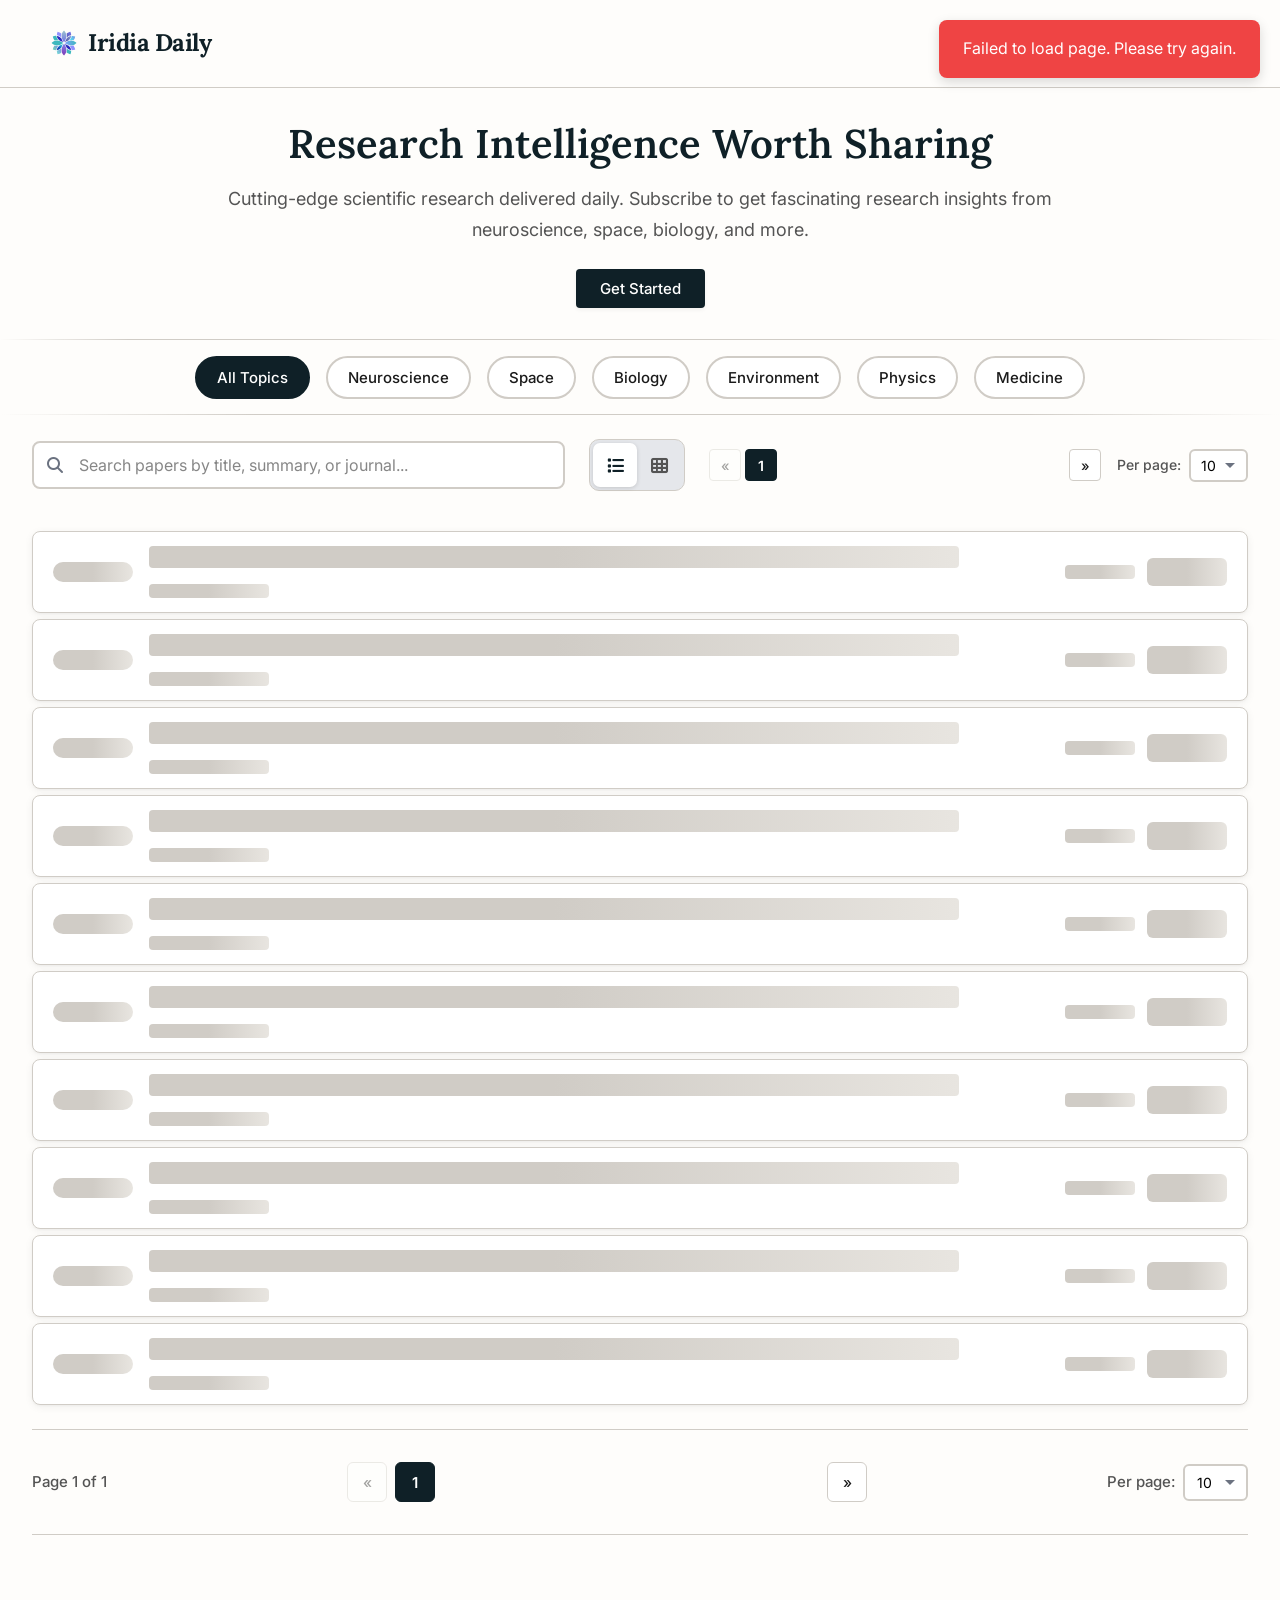
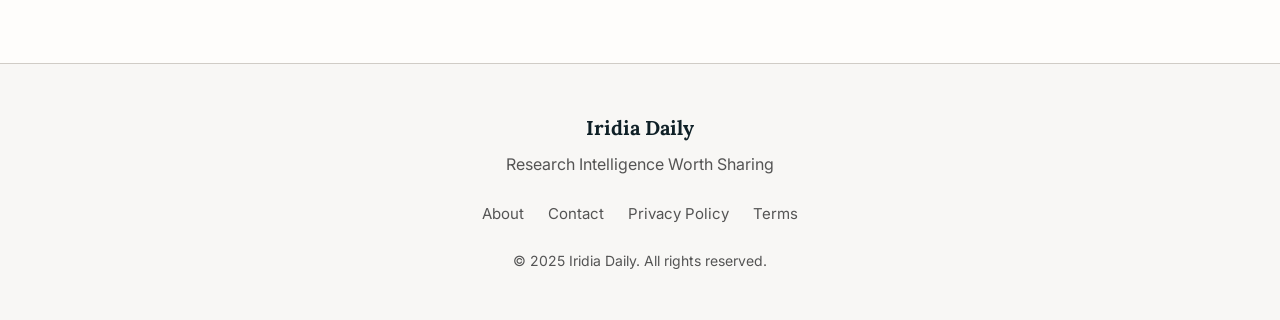
<file: website/index.html>
<!DOCTYPE html>
<html lang="en">
  <!--
    Iridia Daily - Research Newsletter Platform
    
    An accessible, responsive web application for daily research paper curation.
    Built with semantic HTML5, WCAG 2.1 AA compliant, and optimized for 
    assistive technologies.
    
    @author Alex Howell
-->
  <head>
    <meta charset="UTF-8" />
    <meta name="viewport" content="width=device-width, initial-scale=1.0" />
    <meta
      name="description"
      content="Cutting-edge scientific research delivered daily. Subscribe to get fascinating research insights from neuroscience, space, biology, and more."
    />

    <!-- Page Title -->
    <title>Iridia Daily - Research Intelligence Worth Sharing</title>

    <!-- Canonical URL -->
    <link rel="canonical" href="https://iridia-daily.com/" />

    <!-- Favicon -->
    <link rel="icon" type="image/svg+xml" href="assets/iridia_icon.svg" />

    <!-- Open Graph Meta Tags for Social Sharing -->
    <meta
      property="og:title"
      content="Iridia Daily - Research Intelligence Worth Sharing"
    />
    <meta
      property="og:description"
      content="Cutting-edge scientific research delivered daily. Subscribe to get fascinating research insights from neuroscience, space, biology, and more."
    />
    <meta property="og:type" content="website" />
    <meta property="og:url" content="https://iridia-daily.com/" />
    <meta property="og:site_name" content="Iridia Daily" />

    <!-- Twitter Card Meta Tags -->
    <meta name="twitter:card" content="summary_large_image" />
    <meta
      name="twitter:title"
      content="Iridia Daily - Research Intelligence Worth Sharing"
    />
    <meta
      name="twitter:description"
      content="Cutting-edge scientific research delivered daily. Subscribe to get fascinating research insights from neuroscience, space, biology, and more."
    />

    <!-- Preconnect to External Resources for Performance -->
    <link rel="preconnect" href="https://fonts.googleapis.com" />
    <link rel="preconnect" href="https://fonts.gstatic.com" crossorigin />

    <!-- External Fonts -->
    <link
      href="https://fonts.googleapis.com/css2?family=Lora:wght@400;600;700&family=Inter:wght@400;500;600&display=swap"
      rel="stylesheet"
    />

    <!-- Font Awesome for Icons (replaces emojis) -->
    <link
      rel="stylesheet"
      href="https://cdnjs.cloudflare.com/ajax/libs/font-awesome/6.4.0/css/all.min.css"
      integrity="sha512-iecdLmaskl7CVkqkXNQ/ZH/XLlvWZOJyj7Yy7tcenmpD1ypASozpmT/E0iPtmFIB46ZmdtAc9eNBvH0H/ZpiBw=="
      crossorigin="anonymous"
      referrerpolicy="no-referrer"
    />

    <!-- Stylesheet -->
    <link rel="stylesheet" href="styles.css" />
  </head>
  <body>
    <!-- Skip Navigation Link for Keyboard Users -->
    <a href="#main-content" class="skip-link">Skip to main content</a>

    <!-- Site Header with Navigation -->
    <header class="header" role="banner">
      <div class="header-content">
        <!-- Logo / Home Link -->
        <a
          href="https://iridia-daily.com/"
          class="logo"
          aria-label="Iridia Daily - Home"
        >
          <img src="assets/iridia_icon.svg" alt="" class="logo-icon" aria-hidden="true" />
          Iridia Daily
        </a>

        <!-- Primary Subscribe Button -->
        <button
          type="button"
          class="subscribe-btn"
          aria-label="Open subscription form"
        >
          Subscribe
        </button>
      </div>
    </header>

    <!-- Main Content Area -->
    <main id="main-content">
      <!-- Hero Section -->
      <section class="hero" aria-labelledby="hero-heading">
        <h1 id="hero-heading">Research Intelligence Worth Sharing</h1>
        <p>
          Cutting-edge scientific research delivered daily. Subscribe to get
          fascinating research insights from neuroscience, space, biology, and
          more.
        </p>
        <button
          type="button"
          class="subscribe-btn"
          aria-label="Get started with subscription"
        >
          Get Started
        </button>
      </section>

      <!-- Topic Filter Navigation -->
      <nav class="filter-bar" aria-label="Research topic filters">
        <div
          class="filter-buttons"
          role="group"
          aria-label="Filter papers by topic"
        >
          <button
            type="button"
            class="filter-btn active"
            data-topic="all"
            aria-pressed="true"
            aria-label="Show all topics"
          >
            All Topics
          </button>
          <button
            type="button"
            class="filter-btn"
            data-topic="neuroscience"
            aria-pressed="false"
            aria-label="Filter by neuroscience"
          >
            Neuroscience
          </button>
          <button
            type="button"
            class="filter-btn"
            data-topic="space"
            aria-pressed="false"
            aria-label="Filter by space research"
          >
            Space
          </button>
          <button
            type="button"
            class="filter-btn"
            data-topic="biology"
            aria-pressed="false"
            aria-label="Filter by biology"
          >
            Biology
          </button>
          <button
            type="button"
            class="filter-btn"
            data-topic="environment"
            aria-pressed="false"
            aria-label="Filter by environment"
          >
            Environment
          </button>
          <button
            type="button"
            class="filter-btn"
            data-topic="physics"
            aria-pressed="false"
            aria-label="Filter by physics"
          >
            Physics
          </button>
          <button
            type="button"
            class="filter-btn"
            data-topic="medicine"
            aria-pressed="false"
            aria-label="Filter by medicine"
          >
            Medicine
          </button>
        </div>
      </nav>

      <!-- Research Papers Archive -->
      <section class="archive" aria-label="Research papers archive">
        <!-- Live Region for Dynamic Updates -->
        <div
          class="archive-grid"
          id="archiveGrid"
          role="region"
          aria-live="polite"
          aria-atomic="false"
          aria-label="Research papers list"
        >
          <!-- Papers are dynamically inserted via JavaScript -->
        </div>

        <!-- Screen Reader Status Message -->
        <div
          id="filter-status"
          class="visually-hidden"
          role="status"
          aria-live="polite"
          aria-atomic="true"
        ></div>
      </section>
    </main>

    <!-- Site Footer -->
    <footer class="footer" role="contentinfo">
      <div class="footer-content">
        <div class="footer-logo" aria-hidden="true">Iridia Daily</div>
        <p class="footer-tagline">Research Intelligence Worth Sharing</p>

        <!-- Footer Navigation -->
        <nav class="footer-links" aria-label="Footer navigation">
          <a href="#about">About</a>
          <a href="#contact">Contact</a>
          <a href="#privacy">Privacy Policy</a>
          <a href="#terms">Terms</a>
        </nav>

        <p class="footer-copyright">
          © 2025 Iridia Daily. All rights reserved.
        </p>
      </div>
    </footer>

    <!-- Subscription Modal Dialog -->
    <div
      class="modal-overlay"
      id="modalOverlay"
      role="dialog"
      aria-modal="true"
      aria-labelledby="modal-title"
      aria-describedby="modal-description"
      aria-hidden="true"
    >
      <div class="modal">
        <!-- Close Button -->
        <button
          type="button"
          class="close-btn"
          aria-label="Close subscription dialog"
        >
          <span aria-hidden="true">&times;</span>
        </button>

        <!-- Modal Title -->
        <h2 id="modal-title">Subscribe to Iridia Daily</h2>

        <!-- Modal Description -->
        <p id="modal-description" class="modal-description">
          Select the topics you're interested in and we'll send you fascinating
          research insights straight to your inbox.
        </p>

        <!-- Subscription Form -->
        <form id="subscribeForm" novalidate>
          <!-- Email Field -->
          <div class="form-group">
            <label for="email" class="form-label">
              Email Address
              <span aria-label="required">*</span>
            </label>
            <input
              type="email"
              id="email"
              name="email"
              class="form-input"
              placeholder="you@example.com"
              required
              aria-required="true"
              aria-describedby="email-error"
              autocomplete="email"
            />
            <!-- Error Message Container -->
            <span
              id="email-error"
              class="error-message"
              role="alert"
              aria-live="assertive"
            ></span>
          </div>

          <!-- Topic Selection Fieldset -->
          <fieldset class="form-group">
            <legend class="form-label">
              Topics of Interest
              <span aria-label="required">*</span>
              <span class="form-hint">(select at least one)</span>
            </legend>

            <div
              class="topic-checkboxes"
              role="group"
              aria-describedby="topics-error"
            >
              <!-- Neuroscience Topic -->
              <div class="topic-checkbox-wrapper checked">
                <input
                  type="checkbox"
                  id="neuroscience"
                  name="topics"
                  value="neuroscience"
                  checked
                  aria-describedby="neuroscience-desc"
                />
                <label for="neuroscience" class="topic-checkbox-label">
                  Neuroscience
                  <span id="neuroscience-desc" class="visually-hidden"
                    >Brain and nervous system research</span
                  >
                </label>
              </div>

              <!-- Space Topic -->
              <div class="topic-checkbox-wrapper checked">
                <input
                  type="checkbox"
                  id="space"
                  name="topics"
                  value="space"
                  checked
                  aria-describedby="space-desc"
                />
                <label for="space" class="topic-checkbox-label">
                  Space
                  <span id="space-desc" class="visually-hidden"
                    >Astronomy and space exploration</span
                  >
                </label>
              </div>

              <!-- Biology Topic -->
              <div class="topic-checkbox-wrapper checked">
                <input
                  type="checkbox"
                  id="biology"
                  name="topics"
                  value="biology"
                  checked
                  aria-describedby="biology-desc"
                />
                <label for="biology" class="topic-checkbox-label">
                  Biology
                  <span id="biology-desc" class="visually-hidden"
                    >Life sciences and biological research</span
                  >
                </label>
              </div>

              <!-- Environment Topic -->
              <div class="topic-checkbox-wrapper checked">
                <input
                  type="checkbox"
                  id="environment"
                  name="topics"
                  value="environment"
                  checked
                  aria-describedby="environment-desc"
                />
                <label for="environment" class="topic-checkbox-label">
                  Environment
                  <span id="environment-desc" class="visually-hidden"
                    >Climate and environmental science</span
                  >
                </label>
              </div>

              <!-- Physics Topic -->
              <div class="topic-checkbox-wrapper checked">
                <input
                  type="checkbox"
                  id="physics"
                  name="topics"
                  value="physics"
                  checked
                  aria-describedby="physics-desc"
                />
                <label for="physics" class="topic-checkbox-label">
                  Physics
                  <span id="physics-desc" class="visually-hidden"
                    >Physical sciences and quantum research</span
                  >
                </label>
              </div>

              <!-- Medicine Topic -->
              <div class="topic-checkbox-wrapper checked">
                <input
                  type="checkbox"
                  id="medicine"
                  name="topics"
                  value="medicine"
                  checked
                  aria-describedby="medicine-desc"
                />
                <label for="medicine" class="topic-checkbox-label">
                  Medicine
                  <span id="medicine-desc" class="visually-hidden"
                    >Medical research and healthcare</span
                  >
                </label>
              </div>
            </div>

            <!-- Topics Error Message Container -->
            <span
              id="topics-error"
              class="error-message"
              role="alert"
              aria-live="assertive"
            ></span>
          </fieldset>

          <!-- Submit Button -->
          <button
            type="submit"
            class="submit-btn"
            id="submitBtn"
            aria-label="Submit subscription"
          >
            Subscribe
          </button>

          <!-- Form Status Messages -->
          <div
            id="message"
            role="status"
            aria-live="polite"
            aria-atomic="true"
          ></div>
        </form>
      </div>
    </div>

    <!-- Configuration Script -->
    <script src="config.js"></script>

    <!-- Main Application Script -->
    <script src="app.js"></script>
  </body>
</html>
</file>
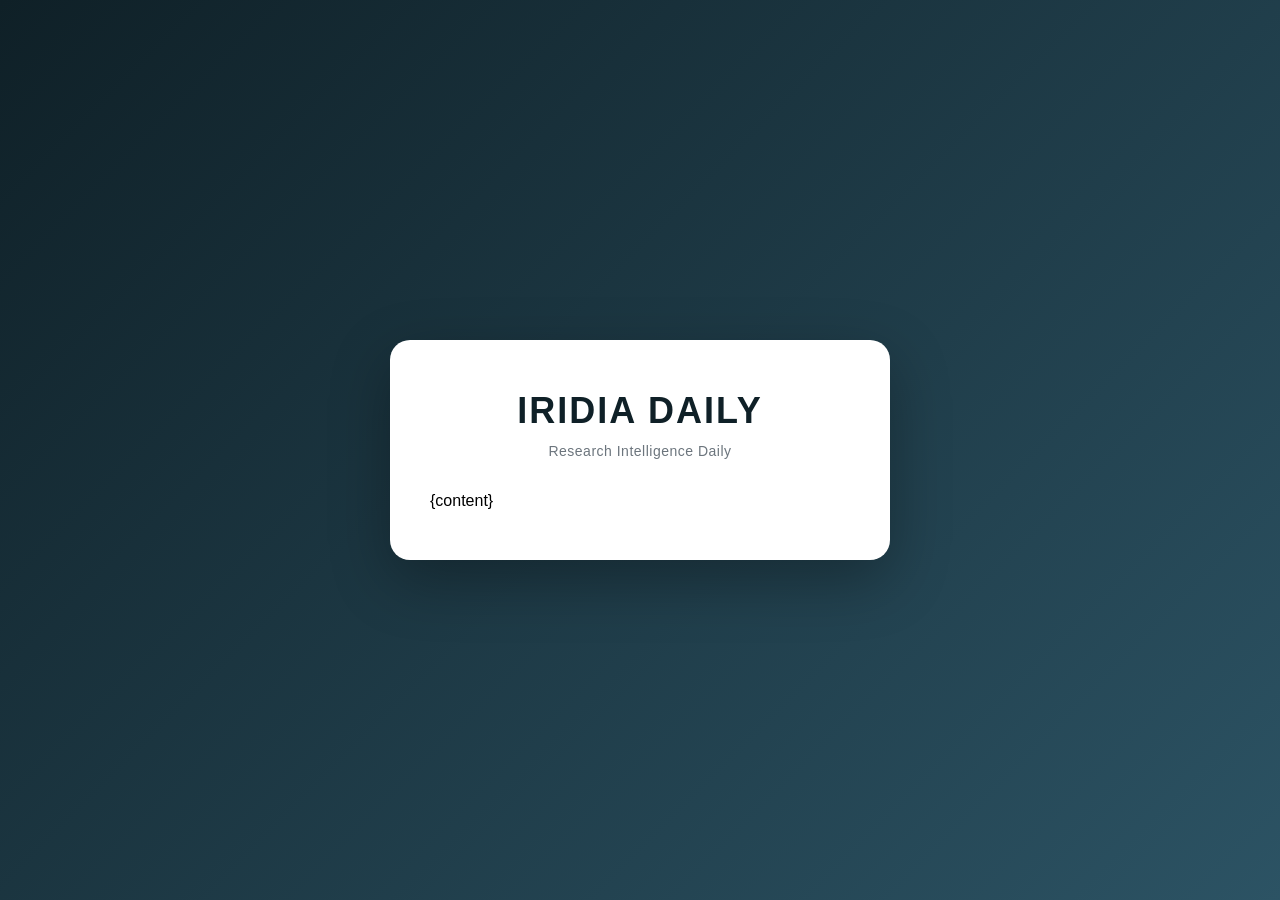
<file: src/iridia_daily/templates/base.html>
<!DOCTYPE html>
<html lang="en">
<head>
    <meta charset="UTF-8">
    <meta name="viewport" content="width=device-width, initial-scale=1.0">
    <title>{title} - Iridia Daily</title>
    <style>
        * {
            margin: 0;
            padding: 0;
            box-sizing: border-box;
        }
        body {
            font-family: -apple-system, BlinkMacSystemFont, 'Segoe UI', Arial, sans-serif;
            background: linear-gradient(135deg, #0f2027 0%, #2c5364 100%);
            min-height: 100vh;
            display: flex;
            align-items: center;
            justify-content: center;
            padding: 40px 20px;
        }
        .container {
            max-width: 500px;
            width: 100%;
            background: white;
            border-radius: 20px;
            padding: 50px 40px;
            box-shadow: 0 20px 60px rgba(0, 0, 0, 0.3);
        }
        .logo {
            text-align: center;
            margin-bottom: 30px;
        }
        .logo h1 {
            color: #0f2027;
            font-size: 36px;
            font-weight: 700;
            letter-spacing: 2px;
            margin-bottom: 8px;
        }
        .logo p {
            color: #6c757d;
            font-size: 14px;
            letter-spacing: 0.5px;
        }
        h1 {
            color: #1a1a1a;
            font-size: 28px;
            font-weight: 600;
            margin-bottom: 20px;
        }
        p {
            color: #6c757d;
            font-size: 16px;
            line-height: 1.6;
            margin-bottom: 15px;
        }
        strong {
            color: #1a1a1a;
        }
        a {
            color: #2c5364;
            text-decoration: none;
            font-weight: 500;
        }
        a:hover {
            text-decoration: underline;
        }
    </style>
</head>
<body>
    <div class="container">
        <div class="logo">
            <h1>IRIDIA DAILY</h1>
            <p>Research Intelligence Daily</p>
        </div>
        {content}
    </div>
</body>
</html>
</file>
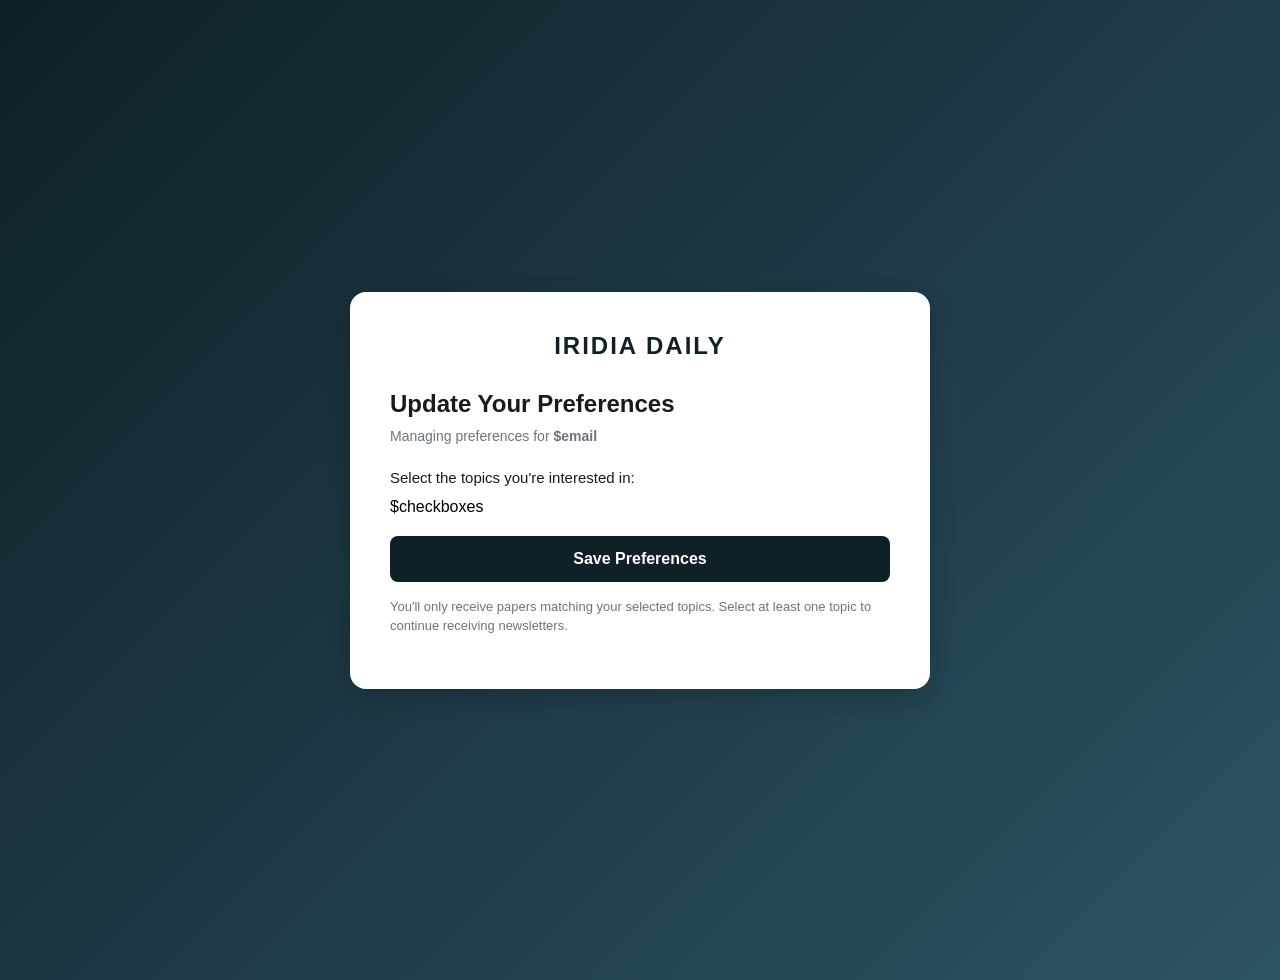
<file: src/iridia_daily/templates/preferences_form.html>
<!DOCTYPE html>
<html lang="en">
<head>
    <meta charset="UTF-8">
    <meta name="viewport" content="width=device-width, initial-scale=1.0">
    <title>Update Preferences - Iridia Daily</title>
    <style>
        body {
            margin: 0;
            padding: 40px 20px;
            font-family: -apple-system, BlinkMacSystemFont, 'Segoe UI', Arial, sans-serif;
            background: linear-gradient(135deg, #0f2027 0%, #2c5364 100%);
            min-height: 100vh;
            display: flex;
            align-items: center;
            justify-content: center;
        }
        .container {
            max-width: 500px;
            width: 100%;
            background: white;
            border-radius: 16px;
            padding: 40px;
            box-shadow: 0 8px 24px rgba(0, 0, 0, 0.2);
        }
        .logo {
            text-align: center;
            margin-bottom: 30px;
            color: #0f2027;
            font-size: 24px;
            font-weight: 700;
            letter-spacing: 2px;
        }
        h1 {
            margin: 0 0 10px 0;
            color: #1a1a1a;
            font-size: 24px;
        }
        .subtitle {
            margin: 0 0 25px 0;
            color: #6c757d;
            font-size: 14px;
        }
        .topic-checkbox {
            display: block;
            padding: 12px 15px;
            margin: 8px 0;
            background: #f8f9fa;
            border: 2px solid #e9ecef;
            border-radius: 8px;
            cursor: pointer;
            transition: all 0.2s;
        }
        .topic-checkbox:hover {
            background: #e9ecef;
            border-color: #0f2027;
        }
        .topic-checkbox input {
            margin-right: 10px;
        }
        .topic-label {
            font-size: 15px;
            font-weight: 500;
            color: #1a1a1a;
        }
        .button {
            display: block;
            width: 100%;
            padding: 14px;
            background: #0f2027;
            color: white;
            border: none;
            border-radius: 8px;
            font-size: 16px;
            font-weight: 600;
            cursor: pointer;
            margin-top: 20px;
            transition: background 0.2s;
        }
        .button:hover:not(:disabled) {
            background: #1a2f3a;
        }
        .button:disabled {
            background: #ccc;
            cursor: not-allowed;
        }
        .message {
            padding: 12px 15px;
            margin: 15px 0;
            border-radius: 8px;
            display: none;
            font-size: 14px;
        }
        .message.success {
            background: #d4edda;
            color: #155724;
            border: 1px solid #c3e6cb;
        }
        .message.error {
            background: #f8d7da;
            color: #721c24;
            border: 1px solid #f5c6cb;
        }
        .info {
            color: #6c757d;
            font-size: 13px;
            margin-top: 15px;
            line-height: 1.5;
        }
    </style>
</head>
<body>
    <div class="container">
        <div class="logo">IRIDIA DAILY</div>
        <h1>Update Your Preferences</h1>
        <p class="subtitle">Managing preferences for <strong>$email</strong></p>

        <div id="message" class="message"></div>

        <form id="preferences-form">
            <p style="margin: 0 0 12px 0; font-weight: 500; color: #1a1a1a; font-size: 15px;">
                Select the topics you're interested in:
            </p>

            $checkboxes

            <button type="submit" class="button">Save Preferences</button>
        </form>

        <p class="info">
            You'll only receive papers matching your selected topics.
            Select at least one topic to continue receiving newsletters.
        </p>
    </div>

    <script>
        const form = document.getElementById('preferences-form');
        const messageDiv = document.getElementById('message');

        form.addEventListener('submit', async (e) => {
            e.preventDefault();

            const checkboxes = form.querySelectorAll('input[name="topics"]:checked');
            const topics = Array.from(checkboxes).map(cb => cb.value);

            if (topics.length === 0) {
                showMessage('Please select at least one topic', 'error');
                return;
            }

            const button = form.querySelector('button');
            button.disabled = true;
            button.textContent = 'Saving...';

            try {
                const response = await fetch(
                    window.location.pathname + window.location.search,
                    {
                        method: 'POST',
                        headers: {
                            'Content-Type': 'application/json',
                        },
                        body: JSON.stringify({ topics: topics })
                    }
                );

                const data = await response.json();

                if (response.ok) {
                    showMessage('Preferences updated successfully!', 'success');
                    button.textContent = 'Saved!';
                } else {
                    showMessage('Error: ' + (data.error || 'Failed to update preferences'), 'error');
                    button.disabled = false;
                    button.textContent = 'Save Preferences';
                }
            } catch (error) {
                showMessage('Error: Failed to connect to server', 'error');
                button.disabled = false;
                button.textContent = 'Save Preferences';
            }
        });

        function showMessage(text, type) {
            messageDiv.textContent = text;
            messageDiv.className = 'message ' + type;
            messageDiv.style.display = 'block';

            if (type === 'success') {
                setTimeout(() => {
                    messageDiv.style.display = 'none';
                }, 5000);
            }
        }
    </script>
</body>
</html>
</file>
<file: website/styles.css>
/**
 * Iridia Daily - Complete Stylesheet
 * 
 * A modern, accessible stylesheet implementing WCAG 2.1 Level AA standards
 * with enhanced archive features including search, filters, and pagination.
 * 
 * Features:
 * - Semantic styling with accessible color contrasts
 * - FontAwesome icon integration
 * - Responsive grid layouts for 10/25/50 records
 * - Focus management and keyboard navigation
 * - Reduced motion support
 * - High contrast mode compatibility
 * 
 * @author Alex Howell
 */

/* ==========================================================================
   CSS Custom Properties (Design Tokens)
   
   Centralized design system variables for consistent theming and easy
   maintenance. All values can be modified here to update the entire site.
   ========================================================================== */

:root {
    /* Color Palette - WCAG AA compliant */
    --color-bg: #FEFDFB;
    --color-paper: #F8F7F5;
    --color-text: #1a1a1a;
    --color-text-secondary: #545454;
    --color-border: #d0ccc6;
    --color-accent: #0f2027;
    --color-accent-hover: #1a2f3a;
    --color-focus: #0066cc;
    
    /* Topic Colors */
    --color-neuroscience: #7d3bb8;
    --color-space: #3651d4;
    --color-biology: #05a77c;
    --color-environment: #1f8a7e;
    --color-physics: #d4244d;
    --color-medicine: #d11363;
    --color-technology: #2ba9cc;
    --color-chemistry: #a855f7;
    
    /* Typography */
    --font-serif: 'Lora', Georgia, serif;
    --font-sans: 'Inter', -apple-system, BlinkMacSystemFont, 'Segoe UI', sans-serif;
    
    /* Spacing Scale - 8px baseline */
    --space-xs: 0.5rem;
    --space-sm: 1rem;
    --space-md: 1.5rem;
    --space-lg: 2rem;
    --space-xl: 3rem;
    --space-xxl: 4rem;
    
    /* Animation Timing */
    --transition-fast: 0.2s ease;
    --transition-normal: 0.3s ease;
    --transition-slow: 0.5s ease;
    
    /* Elevation */
    --shadow-sm: 0 2px 4px rgba(0, 0, 0, 0.05);
    --shadow-md: 0 4px 12px rgba(0, 0, 0, 0.1);
    --shadow-lg: 0 8px 24px rgba(0, 0, 0, 0.12);
    
    /* Focus Ring */
    --focus-ring: 0 0 0 3px var(--color-focus);
    --focus-ring-offset: 2px;
}

/* ==========================================================================
   CSS Reset
   ========================================================================== */

*,
*::before,
*::after {
    margin: 0;
    padding: 0;
    box-sizing: border-box;
}

body {
    font-family: var(--font-sans);
    font-size: 1rem;
    line-height: 1.6;
    color: var(--color-text);
    background: var(--color-bg);
    -webkit-font-smoothing: antialiased;
    -moz-osx-font-smoothing: grayscale;
    overflow-x: hidden;
}

/**
 * Smooth Scrolling
 * Enhances navigation experience while respecting motion preferences
 */
html {
    scroll-behavior: smooth;
}

/* ==========================================================================
   Skip Navigation Link
   ========================================================================== */

.skip-link {
    position: absolute;
    top: -100px;
    left: 0;
    z-index: 9999;
    padding: var(--space-sm) var(--space-md);
    background: var(--color-accent);
    color: white;
    text-decoration: none;
    font-weight: 600;
    transition: top var(--transition-fast);
}

.skip-link:focus {
    top: 0;
    outline: 3px solid var(--color-focus);
    outline-offset: var(--focus-ring-offset);
}

/* ==========================================================================
   Typography
   ========================================================================== */

h1, h2, h3, h4, h5, h6 {
    font-family: var(--font-serif);
    font-weight: 600;
    line-height: 1.2;
    color: var(--color-accent);
}

h1 {
    font-size: 2.5rem;
}

h2 {
    font-size: 2rem;
}

h3 {
    font-size: 1.5rem;
}

/* ==========================================================================
   Header & Navigation
   
   Sticky header with accessible navigation controls and focus management.
   Includes backdrop blur effect for modern appearance.
   ========================================================================== */

.header {
    position: sticky;
    top: 0;
    z-index: 100;
    padding: var(--space-md) var(--space-sm);
    border-bottom: 1px solid var(--color-border);
    background: rgba(254, 253, 251, 0.95);
    backdrop-filter: blur(10px);
    -webkit-backdrop-filter: blur(10px);
    transition: box-shadow var(--transition-fast);
}

.header.scrolled {
    box-shadow: var(--shadow-sm);
}

.header-content {
    width: 100%;
    max-width: 1400px;
    padding: 0 var(--space-lg);
    margin: 0 auto;
    display: flex;
    justify-content: space-between;
    align-items: center;
}

.logo {
    font-family: var(--font-serif);
    font-size: 1.5rem;
    font-weight: 700;
    color: var(--color-accent);
    text-decoration: none;
    letter-spacing: -0.02em;
    display: inline-flex;
    align-items: center;
    gap: 0.5rem;
    transition: opacity var(--transition-fast), transform var(--transition-fast);
}

.logo-icon {
    width: 2rem;
    height: 2rem;
    flex-shrink: 0;
}

.logo:hover {
    opacity: 0.8;
    transform: translateY(-1px);
}

.logo:focus {
    outline: 2px solid var(--color-focus);
    outline-offset: var(--focus-ring-offset);
}

/* ==========================================================================
   Buttons
   ========================================================================== */

.subscribe-btn {
    padding: 0.625rem 1.5rem;
    font-family: var(--font-sans);
    font-size: 0.9375rem;
    font-weight: 500;
    color: white;
    background: var(--color-accent);
    border: none;
    border-radius: 4px;
    cursor: pointer;
    box-shadow: var(--shadow-sm);
    transition: all var(--transition-normal);
    position: relative;
    overflow: hidden;
}

.subscribe-btn::before {
    content: '';
    position: absolute;
    top: 0;
    left: -100%;
    width: 100%;
    height: 100%;
    background: linear-gradient(90deg, transparent, rgba(255, 255, 255, 0.3), transparent);
    transition: left var(--transition-slow);
    border-radius: 4px;
}

.subscribe-btn:hover::before {
    left: 100%;
}

.subscribe-btn:hover {
    background: var(--color-accent-hover);
    transform: translateY(-2px);
    box-shadow: var(--shadow-md);
}

.subscribe-btn:focus {
    outline: 2px solid var(--color-focus);
    outline-offset: var(--focus-ring-offset);
}

.subscribe-btn:active {
    transform: translateY(0);
}

.subscribe-btn:disabled {
    opacity: 0.6;
    cursor: not-allowed;
    transform: none;
}

/* ==========================================================================
   Hero Section
   
   Primary banner with animated entrance. Animations respect user's motion
   preferences via prefers-reduced-motion media query.
   ========================================================================== */

.hero {
    width: 100%;
    padding: var(--space-lg) var(--space-lg);
    text-align: center;
    animation: fadeInUp 0.8s ease both;
    position: relative;
}

/* Full-width decorative separator after hero */
.hero::after {
    content: '';
    position: absolute;
    bottom: 0;
    left: 0;
    right: 0;
    height: 1px;
    background: linear-gradient(to right, 
        transparent, 
        var(--color-border) 10%, 
        var(--color-border) 90%, 
        transparent
    );
}

@keyframes fadeInUp {
    from {
        opacity: 0;
        transform: translateY(20px);
    }
    to {
        opacity: 1;
        transform: translateY(0);
    }
}

.hero h1 {
    max-width: 900px;
    margin: 0 auto var(--space-sm);
}

.hero p {
    max-width: 900px;
    margin: 0 auto var(--space-md);
    font-size: 1.125rem;
    line-height: 1.7;
    color: var(--color-text-secondary);
}

/* ==========================================================================
   Search Container
   ========================================================================== */

.search-container {
    max-width: 1400px;
    margin: var(--space-md) auto 0;
    padding: 0 var(--space-lg);
    display: flex;
    align-items: center;
    justify-content: center;
    gap: var(--space-md);
}

.search-wrapper {
    flex: 1;
    max-width: 700px;
    position: relative;
}

.search-input {
    width: 100%;
    padding: 12px 45px;
    font-size: 16px;
    font-family: var(--font-sans);
    border: 2px solid var(--color-border);
    border-radius: 8px;
    background: white;
    transition: border-color var(--transition-fast), box-shadow var(--transition-fast);
}

.search-input:focus {
    outline: none;
    border-color: var(--color-focus);
    box-shadow: 0 0 0 3px rgba(0, 102, 204, 0.1);
}

.search-input::placeholder {
    color: var(--color-text-secondary);
    opacity: 0.7;
}

.clear-search-btn {
    position: absolute;
    right: 15px;
    top: 50%;
    transform: translateY(-50%);
    background: none;
    border: none;
    color: var(--color-text-secondary);
    cursor: pointer;
    padding: 5px;
    transition: color var(--transition-fast);
    display: flex;
    align-items: center;
    justify-content: center;
    font-size: 16px;
}

.clear-search-btn.hidden {
    display: none;
}

.clear-search-btn:hover {
    color: #ef4444;
}

.clear-search-btn:focus {
    outline: 2px solid var(--color-focus);
    outline-offset: 2px;
    border-radius: 4px;
}

/* ==========================================================================
   Display Controls (Per-Page Selector)
   ========================================================================== */

.display-controls {
    display: flex;
    align-items: center;
    justify-content: center;
    gap: 10px;
    margin-top: 15px;
    font-size: 14px;
    color: var(--color-text-secondary);
}

.display-controls label {
    font-weight: 500;
}

.per-page-selector {
    padding: 8px 32px 8px 12px;
    font-size: 14px;
    font-family: var(--font-sans);
    border: 2px solid var(--color-border);
    border-radius: 6px;
    background: white;
    cursor: pointer;
    transition: border-color var(--transition-fast), box-shadow var(--transition-fast);
    appearance: none;
    background-image: url("data:image/svg+xml,%3Csvg xmlns='http://www.w3.org/2000/svg' width='12' height='12' viewBox='0 0 12 12'%3E%3Cpath fill='%236b7280' d='M6 9L1 4h10z'/%3E%3C/svg%3E");
    background-repeat: no-repeat;
    background-position: right 10px center;
}

.per-page-selector:focus {
    outline: none;
    border-color: var(--color-focus);
    box-shadow: 0 0 0 3px rgba(0, 102, 204, 0.1);
}

.per-page-selector:hover {
    border-color: #9ca3af;
}

/* ==========================================================================
   Archive Stats Display
   ========================================================================== */

#archiveStats {
    text-align: center;
    margin: var(--space-md) auto;
    padding: 0.75rem var(--space-md);
    color: var(--color-text-secondary);
    font-size: 0.9rem;
    background: var(--color-paper);
    border-radius: 8px;
    max-width: 700px;
}

/* ==========================================================================
   Filter Bar
   ========================================================================== */

.filter-bar {
    position: sticky;
    top: var(--header-height, 80px);
    z-index: 90;
    width: 100%;
    padding: var(--space-sm) 0;
    background: rgba(254, 253, 251, 0.95);
    backdrop-filter: blur(10px);
    -webkit-backdrop-filter: blur(10px);
    animation: fadeInUp 0.8s ease both;
    animation-delay: 0.2s;
}

/* Visual separator at bottom of filter bar - full width */
.filter-bar::after {
    content: '';
    position: absolute;
    bottom: 0;
    left: 0;
    right: 0;
    height: 1px;
    background: linear-gradient(to right, 
        transparent, 
        var(--color-border) 20%, 
        var(--color-border) 80%, 
        transparent
    );
}

.filter-buttons {
    max-width: 1400px;
    margin: 0 auto;
    padding: 0 var(--space-lg);
    display: flex;
    flex-wrap: wrap;
    gap: var(--space-sm);
    justify-content: center;
}

.filter-btn {
    padding: 0.625rem 1.25rem;
    font-family: var(--font-sans);
    font-size: 0.9375rem;
    font-weight: 500;
    color: var(--color-text);
    background: white;
    border: 2px solid var(--color-border);
    border-radius: 9999px;
    cursor: pointer;
    transition: all var(--transition-fast);
    white-space: nowrap;
}

.filter-btn:hover {
    border-color: var(--color-accent);
    background: var(--color-paper);
    transform: translateY(-1px);
}

.filter-btn:focus {
    outline: 2px solid var(--color-focus);
    outline-offset: var(--focus-ring-offset);
}

.filter-btn.active {
    color: white;
    background: var(--color-accent);
    border-color: var(--color-accent);
}

.filter-btn.active:hover {
    background: var(--color-accent-hover);
    border-color: var(--color-accent-hover);
}

/* Topic-specific filter button colors - only show on active/hover */
.filter-btn[data-topic="neuroscience"]:hover:not(.active) {
    background: rgba(125, 59, 184, 0.1);
}

.filter-btn[data-topic="neuroscience"].active {
    background: var(--color-neuroscience);
    border-color: var(--color-neuroscience);
    color: white;
}

.filter-btn[data-topic="space"]:hover:not(.active) {
    background: rgba(54, 81, 212, 0.1);
}

.filter-btn[data-topic="space"].active {
    background: var(--color-space);
    border-color: var(--color-space);
    color: white;
}

.filter-btn[data-topic="biology"]:hover:not(.active) {
    background: rgba(5, 167, 124, 0.1);
}

.filter-btn[data-topic="biology"].active {
    background: var(--color-biology);
    border-color: var(--color-biology);
    color: white;
}

.filter-btn[data-topic="environment"]:hover:not(.active) {
    background: rgba(31, 138, 126, 0.1);
}

.filter-btn[data-topic="environment"].active {
    background: var(--color-environment);
    border-color: var(--color-environment);
    color: white;
}

.filter-btn[data-topic="physics"]:hover:not(.active) {
    background: rgba(212, 36, 77, 0.1);
}

.filter-btn[data-topic="physics"].active {
    background: var(--color-physics);
    border-color: var(--color-physics);
    color: white;
}

.filter-btn[data-topic="medicine"]:hover:not(.active) {
    background: rgba(209, 19, 99, 0.1);
}

.filter-btn[data-topic="medicine"].active {
    background: var(--color-medicine);
    border-color: var(--color-medicine);
    color: white;
}

.filter-btn[data-topic="technology"]:hover:not(.active) {
    background: rgba(43, 169, 204, 0.1);
}

.filter-btn[data-topic="technology"].active {
    background: var(--color-technology);
    border-color: var(--color-technology);
    color: white;
}

.filter-btn[data-topic="chemistry"]:hover:not(.active) {
    background: rgba(168, 85, 247, 0.1);
}

.filter-btn[data-topic="chemistry"].active {
    background: var(--color-chemistry);
    border-color: var(--color-chemistry);
    color: white;
}

/* ==========================================================================
   Archive Section & Grid
   ========================================================================== */

.archive {
    width: 100%;
    max-width: 1400px;
    padding: var(--space-sm) var(--space-lg);
    margin: 0 auto;
    animation: fadeInUp 0.8s ease both;
    animation-delay: 0.4s;
}

.archive-grid {
    display: grid;
    gap: 2rem;
    margin-top: var(--space-md);
    transition: opacity var(--transition-fast);
}

/* Responsive Grid Layout */
@media (min-width: 640px) {
    .archive-grid {
        grid-template-columns: repeat(2, 1fr);
    }
}

@media (min-width: 1024px) {
    .archive-grid {
        grid-template-columns: repeat(3, 1fr);
    }
}

@media (min-width: 1280px) {
    .archive-grid {
        grid-template-columns: repeat(auto-fill, minmax(320px, 1fr));
    }
}

/* Loading State */
.archive-grid.loading {
    opacity: 0.6;
    pointer-events: none;
}

/* ==========================================================================
   Paper Cards
   ========================================================================== */

.paper-card {
    background: white;
    border: 1px solid var(--color-border);
    border-radius: 16px;
    padding: 1.5rem;
    transition: transform var(--transition-normal), 
                box-shadow var(--transition-normal), 
                border-color var(--transition-normal);
    display: flex;
    flex-direction: column;
    height: 100%;
    box-shadow: 0 2px 8px rgba(0, 0, 0, 0.06), 0 1px 3px rgba(0, 0, 0, 0.04);
    position: relative;
    overflow: hidden;
}

/* Subtle gradient overlay on hover */
.paper-card::before {
    content: '';
    position: absolute;
    top: 0;
    left: 0;
    right: 0;
    bottom: 0;
    background: linear-gradient(135deg, rgba(255, 255, 255, 0) 0%, rgba(248, 247, 245, 0.3) 100%);
    opacity: 0;
    transition: opacity var(--transition-normal);
    pointer-events: none;
    z-index: 0;
}

.paper-card:hover {
    transform: translateY(-6px);
    box-shadow: 0 12px 28px rgba(0, 0, 0, 0.12), 0 4px 12px rgba(0, 0, 0, 0.08);
    border-color: rgba(15, 32, 39, 0.2);
}

.paper-card:hover::before {
    opacity: 1;
}

.paper-header {
    display: flex;
    justify-content: space-between;
    align-items: center;
    margin-bottom: var(--space-md);
    gap: 0.75rem;
    flex-wrap: wrap;
    position: relative;
    z-index: 1;
}

.topic-badge {
    display: inline-block;
    padding: 0.375rem 1rem;
    border-radius: 9999px;
    font-size: 0.75rem;
    font-weight: 700;
    color: white;
    letter-spacing: 0.05em;
    text-transform: uppercase;
    box-shadow: 0 2px 4px rgba(0, 0, 0, 0.1);
    transition: all var(--transition-fast);
}

.paper-card:hover .topic-badge {
    transform: scale(1.05);
    box-shadow: 0 3px 8px rgba(0, 0, 0, 0.15);
}

.date {
    font-size: 0.875rem;
    color: var(--color-text-secondary);
    white-space: nowrap;
    font-weight: 500;
}

.paper-title {
    font-family: var(--font-serif);
    font-size: 1.25rem;
    font-weight: 600;
    line-height: 1.4;
    color: var(--color-text);
    margin: 0 0 var(--space-sm) 0;
    display: -webkit-box;
    -webkit-line-clamp: 2;
    line-clamp: 2;
    -webkit-box-orient: vertical;
    overflow: hidden;
    transition: color var(--transition-fast);
    position: relative;
    z-index: 1;
}

.paper-card:hover .paper-title {
    color: var(--color-accent);
}

.paper-summary {
    font-size: 0.9375rem;
    line-height: 1.6;
    color: var(--color-text-secondary);
    margin: 0 0 var(--space-md) 0;
    flex-grow: 1;
    display: -webkit-box;
    line-clamp: 3;
    -webkit-line-clamp: 3;
    -webkit-box-orient: vertical;
    overflow: hidden;
    position: relative;
    z-index: 1;
}

.paper-footer {
    display: flex;
    justify-content: space-between;
    align-items: center;
    padding-top: var(--space-md);
    border-top: 1px solid rgba(208, 204, 198, 0.3);
    gap: var(--space-sm);
    position: relative;
    z-index: 1;
}

.journal {
    font-size: 0.875rem;
    color: var(--color-text-secondary);
    font-style: italic;
    overflow: hidden;
    text-overflow: ellipsis;
    white-space: nowrap;
    flex-shrink: 1;
}

.read-more {
    display: inline-flex;
    align-items: center;
    gap: 0.375rem;
    padding: 0.625rem 1.25rem;
    font-size: 0.875rem;
    font-weight: 600;
    color: white;
    background: #1a2f3a;
    text-decoration: none;
    border: none;
    border-radius: 8px;
    white-space: nowrap;
    flex-shrink: 0;
    box-shadow: 0 2px 4px rgba(0, 0, 0, 0.1);
    position: relative;
    z-index: 2;
}

.read-more::after {
    content: '→';
    display: inline-block;
    transition: transform 0.25s ease;
}

/* Only change button when directly hovering it */
.read-more:hover {
    background: #1e3a8a;
    box-shadow: 0 4px 12px rgba(30, 58, 138, 0.35);
    transition: background 0.2s ease, box-shadow 0.2s ease;
}

.read-more:hover::after {
    transform: translateX(10px);
}

.read-more:focus {
    outline: 2px solid var(--color-focus);
    outline-offset: 2px;
}

/* ==========================================================================
   Floating Preview Card (Option B)
   
   A stylish tooltip-like preview panel that appears on the opposite side
   of the screen from the hovered card. Shows full title and summary.
   Dynamically positions near the hovered card.
   ========================================================================== */

.preview-card {
    position: fixed;
    width: 380px;
    max-width: calc(50vw - 60px);
    max-height: calc(100vh - 140px);
    background: white;
    border: 1px solid var(--color-border);
    border-radius: 12px;
    padding: 1.75rem;
    box-shadow: 0 12px 32px rgba(0, 0, 0, 0.12), 0 4px 12px rgba(0, 0, 0, 0.08);
    z-index: 1000;
    pointer-events: none;
    opacity: 0;
    transition: opacity 0.4s ease-in-out, left 0.3s ease-out, top 0.35s ease-out;
    overflow-y: auto;
}

.preview-card.active {
    opacity: 1;
}

/* Transitioning state when switching sides - smoother and faster */
.preview-card.transitioning {
    opacity: 0;
    transition: opacity 0.25s ease-in-out;
}

/* Simplified tooltip-style header */
.preview-card-header {
    margin-bottom: var(--space-sm);
    padding-bottom: var(--space-sm);
    border-bottom: 2px solid var(--color-accent);
}

.preview-title {
    font-family: var(--font-serif);
    font-size: 1.25rem;
    font-weight: 600;
    line-height: 1.4;
    color: var(--color-text);
    margin: 0 0 var(--space-xs) 0;
}

.preview-journal {
    font-size: 0.875rem;
    color: var(--color-text-secondary);
    font-style: italic;
    margin: 0;
}

.preview-summary {
    font-size: 1rem;
    line-height: 1.7;
    color: var(--color-text);
    margin: var(--space-md) 0 0 0;
}

/* Hide preview on very small screens where it doesn't fit well */
@media (max-width: 900px) {
    .preview-card {
        display: none;
    }
}

/* ==========================================================================
   Load More Button
   ========================================================================== */

.load-more-btn {
    display: inline-block;
    padding: 1rem 2rem;
    margin: var(--space-lg) auto;
    font-size: 1rem;
    font-weight: 600;
    color: white;
    background: var(--color-accent);
    border: none;
    border-radius: 8px;
    cursor: pointer;
    transition: all var(--transition-normal);
    box-shadow: var(--shadow-sm);
}

.load-more-btn:hover:not(:disabled) {
    background: var(--color-accent-hover);
    transform: translateY(-2px);
    box-shadow: var(--shadow-md);
}

.load-more-btn:disabled {
    opacity: 0.6;
    cursor: wait;
}

.load-more-btn:focus {
    outline: 2px solid var(--color-focus);
    outline-offset: var(--focus-ring-offset);
}

/* ==========================================================================
   Pagination Component
   ========================================================================== */

.pagination-container {
    display: flex;
    justify-content: space-between;
    align-items: center;
    flex-wrap: wrap;
    gap: var(--space-md);
    padding: var(--space-lg) 0;
    margin: var(--space-xl) 0;
    border-top: 1px solid var(--color-border);
    border-bottom: 1px solid var(--color-border);
}

/* Lightweight top pagination - sits inline with search */
#paginationTop.pagination-container {
    display: flex;
    justify-content: flex-end;
    align-items: center;
    gap: var(--space-sm);
    padding: 0;
    margin: 0;
    border: none;
    flex-shrink: 0;
}

#paginationTop .pagination-info {
    display: none; /* Hide in lightweight version */
}

#paginationTop .pagination-controls {
    grid-template-columns: repeat(var(--pagination-grid-cols, 11), 2rem);
    gap: 0.25rem;
}

#paginationTop .pagination-btn {
    min-width: 2rem;
    height: 2rem;
    padding: 0 0.5rem;
    font-size: 0.875rem;
    border-radius: 4px;
}

#paginationTop .pagination-ellipsis {
    min-width: 2rem;
    height: 2rem;
    font-size: 0.875rem;
}

#paginationTop .per-page-selector-wrapper {
    display: flex; /* Show but keep compact */
}

#paginationTop .per-page-selector-wrapper label {
    font-size: 0.875rem;
}

#paginationTop .per-page-selector {
    font-size: 0.875rem;
    padding: 0.375rem 1.75rem 0.375rem 0.625rem;
    min-height: 2rem;
}

/* Bottom pagination - full featured, but less top margin */
#paginationBottom.pagination-container {
    margin-top: var(--space-md);
}

.pagination-info {
    font-size: 0.9375rem;
    color: var(--color-text-secondary);
    font-weight: 500;
}

.pagination-controls {
    display: grid;
    /* Column count = 2*PAGINATION_DELTA+7; set as custom property by setupPagination() */
    grid-template-columns: repeat(var(--pagination-grid-cols, 11), 2.5rem);
    gap: var(--space-xs);
}

.pagination-btn {
    display: inline-flex;
    align-items: center;
    justify-content: center;
    min-width: 2.5rem;
    height: 2.5rem;
    padding: 0 0.75rem;
    font-family: var(--font-sans);
    font-size: 0.9375rem;
    font-weight: 500;
    color: var(--color-text);
    background: white;
    border: 1px solid var(--color-border);
    border-radius: 6px;
    cursor: pointer;
    transition: all var(--transition-fast);
}

.pagination-btn:hover:not(:disabled) {
    border-color: var(--color-accent);
    background: var(--color-paper);
    transform: translateY(-1px);
}

.pagination-btn:disabled {
    opacity: 0.4;
    cursor: not-allowed;
}

.pagination-btn.active {
    background: var(--color-accent);
    border-color: var(--color-accent);
    color: white;
    font-weight: 600;
}

.pagination-btn:focus {
    outline: 2px solid var(--color-focus);
    outline-offset: 2px;
}

.pagination-ellipsis {
    display: inline-flex;
    align-items: center;
    justify-content: center;
    min-width: 2.5rem;
    height: 2.5rem;
    color: var(--color-text-secondary);
    user-select: none;
}

/* Clickable ellipsis — becomes a jump input on click */
.pagination-ellipsis-jump {
    background: none;
    border: 1px solid transparent;
    border-radius: 6px;
    cursor: pointer;
    font-family: var(--font-sans);
    font-size: 0.9375rem;
    transition: all var(--transition-fast);
    letter-spacing: 0.05em;
}

.pagination-ellipsis-jump:hover {
    border-color: var(--color-border);
    background: var(--color-paper);
    color: var(--color-text);
}

.pagination-ellipsis-jump:focus {
    outline: 2px solid var(--color-focus);
    outline-offset: 2px;
}

/* Wrapper that occupies the same grid cell as the gap button */
.pagination-jump-wrapper {
    position: relative;
    display: flex;
    align-items: center;
    justify-content: center;
}

/* Tooltip showing the valid page range, floated above the input */
.pagination-jump-tooltip {
    position: absolute;
    bottom: calc(100% + 6px);
    left: 50%;
    transform: translateX(-50%);
    background: var(--color-accent);
    color: white;
    font-family: var(--font-sans);
    font-size: 0.7rem;
    padding: 3px 7px;
    border-radius: 4px;
    white-space: nowrap;
    pointer-events: none;
    z-index: 10;
}

.pagination-jump-tooltip::after {
    content: '';
    position: absolute;
    top: 100%;
    left: 50%;
    transform: translateX(-50%);
    border: 4px solid transparent;
    border-top-color: var(--color-accent);
}

/* Input — same dimensions as the gap button it replaces */
.pagination-jump-input {
    width: 100%;
    height: 2.5rem;
    padding: 0;
    font-family: var(--font-sans);
    font-size: 0.875rem;
    text-align: center;
    border: 1px solid var(--color-focus);
    border-radius: 6px;
    background: white;
    box-shadow: 0 0 0 3px rgba(0, 102, 204, 0.15);
    outline: none;
    -moz-appearance: textfield;
    appearance: textfield;
}

.pagination-jump-input::-webkit-outer-spin-button,
.pagination-jump-input::-webkit-inner-spin-button {
    -webkit-appearance: none;
    margin: 0;
}

/* Compact sizes for top pagination */
#paginationTop .pagination-ellipsis-jump {
    min-width: 2rem;
    height: 2rem;
    font-size: 0.875rem;
}

#paginationTop .pagination-jump-input {
    height: 2rem;
    font-size: 0.8rem;
}

.per-page-selector-wrapper {
    display: flex;
    align-items: center;
    gap: var(--space-xs);
}

.per-page-selector-wrapper label {
    font-size: 0.9375rem;
    color: var(--color-text-secondary);
    font-weight: 500;
    white-space: nowrap;
}

/* Mobile adjustments for pagination */
@media (max-width: 768px) {
    .pagination-container {
        flex-direction: column;
        align-items: stretch;
        gap: var(--space-md);
    }
    
    .pagination-info {
        text-align: center;
        order: -1;
    }
    
    .pagination-controls {
        justify-content: center;
    }
    
    .per-page-selector-wrapper {
        justify-content: center;
    }
}

/* ==========================================================================
   Modal Dialog
   
   Accessible modal implementation with focus trap, keyboard navigation,
   and proper ARIA attributes. Follows WAI-ARIA authoring practices.
   ========================================================================== */

.modal-overlay {
    position: fixed;
    top: 0;
    left: 0;
    right: 0;
    bottom: 0;
    z-index: 1000;
    display: flex;
    align-items: center;
    justify-content: center;
    background: rgba(0, 0, 0, 0.6);
    backdrop-filter: blur(4px);
    -webkit-backdrop-filter: blur(4px);
    opacity: 0;
    visibility: hidden;
    transition: opacity var(--transition-normal), visibility var(--transition-normal);
}

/**
 * Active Modal State
 * Makes modal visible and interactive
 */
.modal-overlay.active,
.modal-overlay[aria-hidden="false"] {
    opacity: 1;
    visibility: visible;
}

/**
 * Modal Container
 * Main dialog box with content
 */
.modal {
    position: relative;
    width: 90%;
    max-width: 600px;
    max-height: 90vh;
    padding: var(--space-xl);
    background: white;
    border-radius: 12px;
    box-shadow: var(--shadow-lg);
    overflow-y: auto;
    transform: scale(0.9);
    transition: transform var(--transition-normal);
}

.modal-overlay.active .modal {
    transform: scale(1);
}

/**
 * Modal Entrance Animation
 * Smooth appearance with scale and translate
 */
@keyframes modalSlideIn {
    from {
        opacity: 0;
        transform: scale(0.9) translateY(20px);
    }
    to {
        opacity: 1;
        transform: scale(1) translateY(0);
    }
}

/**
 * Close Button
 * Accessible button to dismiss modal
 */
.close-btn {
    position: absolute;
    top: var(--space-md);
    right: var(--space-md);
    width: 32px;
    height: 32px;
    display: flex;
    align-items: center;
    justify-content: center;
    background: none;
    border: none;
    font-size: 1.5rem;
    color: var(--color-text-secondary);
    cursor: pointer;
    border-radius: 4px;
    transition: all var(--transition-fast);
}

.close-btn:hover {
    color: var(--color-accent);
    background: var(--color-paper);
    transform: rotate(90deg);
}

.close-btn:focus {
    outline: 2px solid var(--color-focus);
    outline-offset: 2px;
}

.modal h2 {
    margin-bottom: var(--space-sm);
}

.modal-description {
    color: var(--color-text-secondary);
    margin-bottom: var(--space-lg);
}

/* ==========================================================================
   Form Elements
   
   Accessible form controls with clear labels, error states, and
   focus indicators. Follows WCAG form guidelines.
   ========================================================================== */

.form-group {
    margin-bottom: var(--space-md);
}

/**
 * Fieldset Styling
 * For checkbox groups with proper legend
 */
fieldset.form-group {
    border: none;
    padding: 0;
}

/**
 * Form Labels
 * Clear, accessible labels with sufficient contrast
 */
.form-label {
    display: block;
    margin-bottom: var(--space-xs);
    font-weight: 500;
    color: var(--color-text);
}

legend.form-label {
    padding: 0;
    margin-bottom: var(--space-sm);
}

/**
 * Form Hint Text
 * Additional context for form fields
 */
.form-hint {
    font-weight: 400;
    color: var(--color-text-secondary);
    font-size: 0.875rem;
}

/**
 * Text Input Field
 * Standard text/email input with accessible focus states
 */
.form-input {
    width: 100%;
    padding: 0.75rem;
    font-family: var(--font-sans);
    font-size: 1rem;
    border: 2px solid var(--color-border);
    border-radius: 4px;
    background: white;
    transition: border-color var(--transition-fast), box-shadow var(--transition-fast);
}

.form-input:hover {
    border-color: var(--color-accent);
}

/**
 * Input Focus State
 * High-visibility focus ring for keyboard navigation
 */
.form-input:focus {
    outline: none;
    border-color: var(--color-focus);
    box-shadow: 0 0 0 3px rgba(0, 102, 204, 0.1);
}

/**
 * Input Error State
 * Red border for validation errors
 */
.form-input.error,
.form-input[aria-invalid="true"] {
    border-color: #dc3545;
}

.form-input.error:focus {
    box-shadow: 0 0 0 3px rgba(220, 53, 69, 0.25);
}

/**
 * Error Message
 * Displayed when form validation fails
 */
.error-message {
    display: block;
    margin-top: var(--space-xs);
    font-size: 0.875rem;
    color: #dc3545;
}

.error-message:empty {
    display: none;
}

/* ==========================================================================
   Checkbox Styles
   
   Custom-styled accessible checkboxes with enhanced click targets
   and visual feedback for all states.
   ========================================================================== */

.topic-checkboxes {
    display: grid;
    grid-template-columns: repeat(2, 1fr);
    gap: var(--space-xs);
}

/**
 * Checkbox Wrapper
 * Enlarged click target for better accessibility
 */
.topic-checkbox-wrapper {
    display: flex;
    align-items: center;
    padding: 0.75rem;
    border: 1px solid var(--color-border);
    border-radius: 4px;
    cursor: pointer;
    transition: border-color 0.15s ease, background 0.15s ease, transform 0.15s ease;
}

.topic-checkbox-wrapper:hover {
    border-color: var(--color-accent);
    background: var(--color-paper);
    transform: translateX(2px);
}

/**
 * Checkbox Focus State
 * Only visible for keyboard navigation (not mouse clicks)
 */
.topic-checkbox-wrapper:has(input:focus-visible) {
    outline: 2px solid var(--color-focus);
    outline-offset: 2px;
}

/**
 * Checked State
 * Visual feedback for selected checkboxes
 */
.topic-checkbox-wrapper.checked {
    border-color: var(--color-accent);
    background: rgba(15, 32, 39, 0.05);
}

.topic-checkbox-wrapper input[type="checkbox"] {
    width: 18px;
    height: 18px;
    margin-right: var(--space-xs);
    cursor: pointer;
    accent-color: #0066cc;
}

/* Remove default focus ring for mouse clicks, only show for keyboard */
.topic-checkbox-wrapper input[type="checkbox"]:focus {
    outline: none;
}

.topic-checkbox-wrapper input[type="checkbox"]:focus-visible {
    outline: 2px solid var(--color-focus);
    outline-offset: 2px;
}

.topic-checkbox-label {
    font-size: 0.9375rem;
    cursor: pointer;
}

/* ==========================================================================
   Submit Button
   
   Form submission button with loading state and accessibility features.
   ========================================================================== */

.submit-btn {
    width: 100%;
    padding: 0.875rem;
    font-family: var(--font-sans);
    font-size: 1rem;
    font-weight: 500;
    color: white;
    background: var(--color-accent);
    border: none;
    border-radius: 4px;
    cursor: pointer;
    transition: all var(--transition-normal);
    position: relative;
    overflow: hidden;
}

/**
 * Submit Button Ripple Effect
 * Background overlay animation on hover that covers entire button
 */
.submit-btn::before {
    content: '';
    position: absolute;
    top: 0;
    left: 0;
    width: 100%;
    height: 100%;
    border-radius: 4px;
    background: rgba(255, 255, 255, 0.15);
    opacity: 0;
    transition: opacity var(--transition-normal);
}

.submit-btn:hover:not(:disabled)::before {
    opacity: 1;
}

.submit-btn:hover:not(:disabled) {
    background: var(--color-accent-hover);
    transform: translateY(-2px);
    box-shadow: var(--shadow-md);
}

.submit-btn:focus {
    outline: 2px solid var(--color-focus);
    outline-offset: var(--focus-ring-offset);
}

.submit-btn:active:not(:disabled) {
    transform: translateY(0);
}

.submit-btn:disabled {
    opacity: 0.6;
    cursor: not-allowed;
}

/* ==========================================================================
   Message Components
   
   Success and error messages with proper ARIA live regions for
   screen reader announcements.
   ========================================================================== */

#message {
    margin-top: var(--space-md);
}

.message {
    padding: var(--space-sm) var(--space-md);
    border-radius: 8px;
    font-size: 0.9375rem;
    animation: slideIn 0.3s ease;
    display: flex;
    align-items: center;
    gap: 0.5rem;
}

/**
 * Message Animation
 * Slides in from above
 */
@keyframes slideIn {
    from {
        opacity: 0;
        transform: translateY(-10px);
    }
    to {
        opacity: 1;
        transform: translateY(0);
    }
}

.message i {
    font-size: 1.125rem;
    flex-shrink: 0;
}

.message.success {
    color: #065f46;
    background: #d1fae5;
    border: 1px solid #a7f3d0;
}

/**
 * Error Message
 * Red background for error feedback
 */
.message.error {
    color: #991b1b;
    background: #fee2e2;
    border: 1px solid #fecaca;
}

/* Notification (Toast) */
.notification {
    position: fixed;
    top: 20px;
    right: 20px;
    padding: 1rem 1.5rem;
    border-radius: 8px;
    box-shadow: var(--shadow-lg);
    z-index: 10000;
    max-width: 400px;
    animation: slideInRight 0.3s ease;
}

.notification-error {
    background: #ef4444;
    color: white;
}

.notification-info {
    background: #3b82f6;
    color: white;
}

@keyframes slideInRight {
    from {
        opacity: 0;
        transform: translateX(100%);
    }
    to {
        opacity: 1;
        transform: translateX(0);
    }
}

@keyframes slideOutRight {
    from {
        opacity: 1;
        transform: translateX(0);
    }
    to {
        opacity: 0;
        transform: translateX(100%);
    }
}

/* ==========================================================================
   Footer
   ========================================================================== */

.footer {
    width: 100%;
    padding: var(--space-xl) var(--space-lg);
    background: var(--color-paper);
    border-top: 1px solid var(--color-border);
    margin-top: var(--space-xxl);
}

.footer-content {
    max-width: 1400px;
    margin: 0 auto;
    text-align: center;
}

.footer-logo {
    font-family: var(--font-serif);
    font-size: 1.25rem;
    font-weight: 700;
    color: var(--color-accent);
    margin-bottom: var(--space-xs);
}

.footer-tagline {
    color: var(--color-text-secondary);
    margin-bottom: var(--space-md);
}

.footer-links {
    display: flex;
    justify-content: center;
    gap: var(--space-md);
    margin-bottom: var(--space-md);
    flex-wrap: wrap;
}

.footer-links a {
    color: var(--color-text-secondary);
    text-decoration: none;
    font-size: 0.9375rem;
    transition: color var(--transition-fast);
}

.footer-links a:hover {
    color: var(--color-accent);
}

.footer-links a:focus {
    outline: 2px solid var(--color-focus);
    outline-offset: 2px;
    border-radius: 2px;
}

.footer-copyright {
    color: var(--color-text-secondary);
    font-size: 0.875rem;
}

/* ==========================================================================
   Loading State
   ========================================================================== */

@keyframes pulse {
    0%, 100% {
        opacity: 1;
    }
    50% {
        opacity: 0.5;
    }
}

.loading {
    animation: pulse 1.5s ease-in-out infinite;
}

/* Shake Animation (for form errors) */
@keyframes shake {
    0%, 100% {
        transform: translateX(0);
    }
    25% {
        transform: translateX(-10px);
    }
    75% {
        transform: translateX(10px);
    }
}

/* ==========================================================================
   Empty State
   ========================================================================== */

.empty-state {
    text-align: center;
    padding: var(--space-xxl) var(--space-lg);
    color: var(--color-text-secondary);
}

.empty-state i {
    font-size: 4rem;
    color: var(--color-border);
    margin-bottom: var(--space-md);
}

.empty-state p {
    font-size: 1.125rem;
    margin: 0;
}

/* ==========================================================================
   Accessibility Utilities
   ========================================================================== */

.visually-hidden {
    position: absolute;
    width: 1px;
    height: 1px;
    padding: 0;
    margin: -1px;
    overflow: hidden;
    clip: rect(0, 0, 0, 0);
    white-space: nowrap;
    border-width: 0;
}

*:focus-visible {
    outline: 2px solid var(--color-focus);
    outline-offset: var(--focus-ring-offset);
}

*:focus:not(:focus-visible) {
    outline: none;
}

/* ==========================================================================
   Reduced Motion Support
   ========================================================================== */

@media (prefers-reduced-motion: reduce) {
    *,
    *::before,
    *::after {
        animation-duration: 0.01ms !important;
        animation-iteration-count: 1 !important;
        transition-duration: 0.01ms !important;
        scroll-behavior: auto !important;
    }
    
    html {
        scroll-behavior: auto;
    }
}

/* ==========================================================================
   High Contrast Mode Support
   ========================================================================== */

@media (prefers-contrast: high) {
    .subscribe-btn,
    .filter-btn,
    .submit-btn,
    .load-more-btn {
        border: 2px solid currentColor;
    }
    
    .paper-card {
        border: 2px solid currentColor;
    }
}

/* ==========================================================================
   Responsive Design - Mobile
   ========================================================================== */

@media (max-width: 768px) {
    h1 {
        font-size: 2rem;
    }
    
    .hero p {
        font-size: 1rem;
    }
    
    .archive-grid {
        grid-template-columns: 1fr;
        gap: var(--space-md);
    }
    
    .topic-checkboxes {
        grid-template-columns: 1fr;
    }
    
    .footer-links {
        flex-direction: column;
        gap: var(--space-xs);
    }
    
    .filter-bar {
        position: static;
    }
    
    .filter-buttons {
        gap: 0.5rem;
    }
    
    .filter-btn {
        padding: 0.625rem 1rem;
        font-size: 0.875rem;
    }
    
    .modal {
        padding: var(--space-lg);
    }
    
    .search-container {
        padding: 0 var(--space-md);
    }
}

@media (max-width: 480px) {
    .hero h1 {
        font-size: 1.75rem;
    }
    
    .hero {
        padding: var(--space-lg) var(--space-sm);
    }
    
    .archive {
        padding: var(--space-lg) var(--space-sm);
    }
    
    .header-content {
        padding: 0 var(--space-sm);
    }
    
    .search-container {
        padding: 0 var(--space-sm);
    }
}

/* ==========================================================================
   Print Styles
   
   Optimized styles for printed pages, removing unnecessary elements
   and ensuring readability.
   ========================================================================== */

@media print {
    .header,
    .filter-bar,
    .footer,
    .subscribe-btn,
    .modal-overlay,
    .skip-link,
    .search-container,
    .display-controls,
    .load-more-btn {
        display: none !important;
    }
    
    body {
        color: #000;
        background: #fff;
    }
    
    .paper-card {
        box-shadow: none;
        border: 1px solid #000;
        page-break-inside: avoid;
    }
    
    a {
        text-decoration: underline;
    }
    
    /* Show URLs for external links */
    a[href^="http"]::after {
        content: " (" attr(href) ")";
        font-size: 0.8em;
    }
}

/* ==========================================================================
   Skeleton loading cards
   ========================================================================== */

@keyframes skeleton-shimmer {
    0%   { background-position: -200% 0; }
    100% { background-position:  200% 0; }
}

.skeleton-block {
    display: block;
    border-radius: 4px;
    background: linear-gradient(
        90deg,
        var(--color-border) 25%,
        #e8e5e0 50%,
        var(--color-border) 75%
    );
    background-size: 200% 100%;
    animation: skeleton-shimmer 1.4s ease-in-out infinite;
}

.paper-card.skeleton {
    pointer-events: none;
    cursor: default;
}

.paper-card.skeleton .paper-header {
    display: flex;
    justify-content: space-between;
    align-items: center;
    margin-bottom: var(--space-sm);
}

.skeleton-badge {
    width: 80px;
    height: 20px;
    border-radius: 12px;
}

.skeleton-date {
    width: 70px;
    height: 14px;
}

.skeleton-title {
    width: 90%;
    height: 22px;
    margin-bottom: var(--space-sm);
}

.skeleton-text {
    width: 100%;
    height: 14px;
    margin-bottom: 8px;
}

.skeleton-text.short {
    width: 65%;
}

.skeleton-journal {
    width: 120px;
    height: 14px;
}

@media (prefers-reduced-motion: reduce) {
    .skeleton-block {
        animation: none;
        background: var(--color-border);
    }
}

/* ==========================================================================
   View Toggle (List / Grid)
   ========================================================================== */

.view-toggle {
    position: relative;
    display: inline-flex;
    background: #e5e7eb;
    border: 1px solid var(--color-border);
    border-radius: 10px;
    padding: 3px;
    flex-shrink: 0;
    cursor: pointer;
    user-select: none;
}

.view-toggle-thumb {
    position: absolute;
    top: 3px;
    left: 3px;
    width: 2.75rem;
    height: calc(100% - 6px);
    background: white;
    border-radius: 7px;
    box-shadow: 0 1px 4px rgba(0, 0, 0, 0.15);
    transition: transform 0.2s ease;
    pointer-events: none;
}

.view-toggle.grid-active .view-toggle-thumb {
    transform: translateX(2.75rem);
}

.view-toggle-icon {
    position: relative;
    z-index: 1;
    display: inline-flex;
    align-items: center;
    justify-content: center;
    width: 2.75rem;
    height: 2.75rem;
    font-size: 1.0625rem;
    color: var(--color-text-secondary);
    transition: color 0.2s ease;
}

.view-toggle:not(.grid-active) .view-toggle-icon[data-view="list"],
.view-toggle.grid-active .view-toggle-icon[data-view="grid"] {
    color: var(--color-accent);
}

.view-toggle:focus {
    outline: 2px solid var(--color-focus);
    outline-offset: 2px;
}

/* ==========================================================================
   Grid View — 4 columns, card without summary
   ========================================================================== */

.archive-grid.grid-view {
    grid-template-columns: repeat(4, 1fr);
    gap: 1.25rem;
}

@media (max-width: 1024px) {
    .archive-grid.grid-view {
        grid-template-columns: repeat(2, 1fr);
    }
}

@media (max-width: 640px) {
    .archive-grid.grid-view {
        grid-template-columns: 1fr;
    }
}

.archive-grid.grid-view .paper-card {
    min-height: 240px;
}

.archive-grid.grid-view .paper-title {
    flex-grow: 1;
    margin-bottom: 0.375rem;
    font-size: 0.9375rem;
    -webkit-line-clamp: 3;
    line-clamp: 3;
}

.archive-grid.grid-view .topic-badge {
    font-size: 0.6rem;
    padding: 0.2rem 0.6rem;
}

.archive-grid.grid-view .date {
    font-size: 0.75rem;
}

.archive-grid.grid-view .journal {
    font-size: 0.7rem;
    color: var(--color-text-secondary);
    font-style: italic;
    white-space: nowrap;
    overflow: hidden;
    text-overflow: ellipsis;
    display: block;
    margin-bottom: var(--space-md);
}

.archive-grid.grid-view .paper-footer {
    justify-content: flex-end;
}

.archive-grid.grid-view .read-more {
    padding: 0.35rem 0.8rem;
    font-size: 0.75rem;
}

/* ==========================================================================
   List View Layout
   ========================================================================== */

.archive-grid.list-view {
    grid-template-columns: 1fr;
    gap: 0.375rem;
}

.paper-card.list-layout {
    display: flex;
    flex-direction: row;
    align-items: center;
    gap: 1rem;
    padding: 0.875rem 1.25rem;
    border-radius: 8px;
    height: auto;
}

.paper-card.list-layout:hover {
    transform: none;
    box-shadow: 0 4px 12px rgba(0, 0, 0, 0.1), 0 1px 4px rgba(0, 0, 0, 0.06);
}

.paper-card.list-layout .topic-badge {
    flex-shrink: 0;
    width: auto;
    min-width: 60px;
    text-align: center;
    font-size: 0.575rem;
    padding: 0.2rem 0.5rem;
    letter-spacing: 0.04em;
}

.list-body {
    flex: 1;
    min-width: 0;
}

.paper-card.list-layout .paper-title {
    font-size: 1rem;
    margin: 0 0 0.25rem 0;
    -webkit-line-clamp: 1;
    line-clamp: 1;
    flex-grow: 0;
}

.paper-card.list-layout .journal {
    display: block;
    white-space: nowrap;
    overflow: hidden;
    text-overflow: ellipsis;
}

.list-meta {
    display: flex;
    flex-direction: row;
    align-items: center;
    gap: 0.75rem;
    flex-shrink: 0;
}

.paper-card.list-layout .date {
    font-size: 0.8125rem;
    white-space: nowrap;
}

.paper-card.list-layout .read-more {
    padding: 0.3rem 0.7rem;
    font-size: 0.75rem;
}

@media (max-width: 640px) {
    .paper-card.list-layout {
        flex-wrap: wrap;
    }

    .paper-card.list-layout .topic-badge {
        width: auto;
    }

    .list-body {
        width: 100%;
    }

    .list-meta {
        width: 100%;
        justify-content: space-between;
    }
}
</file>
